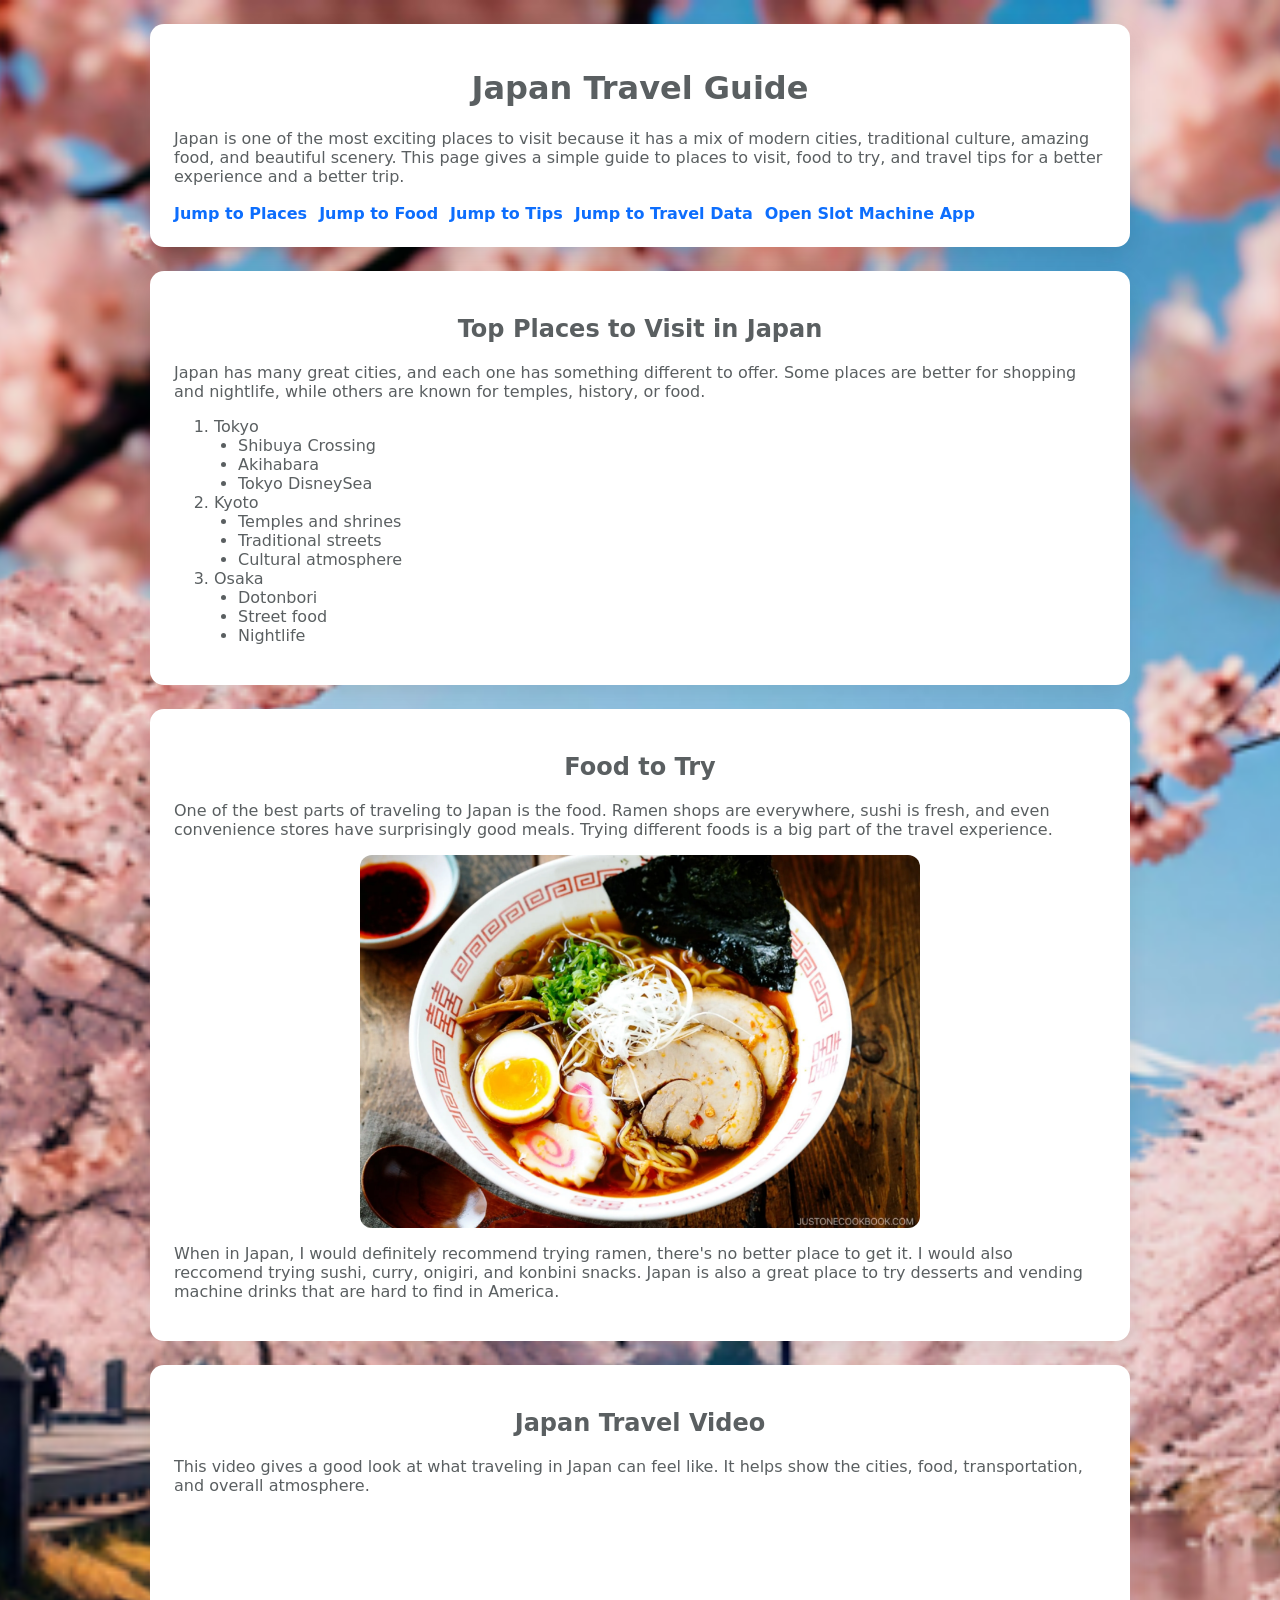
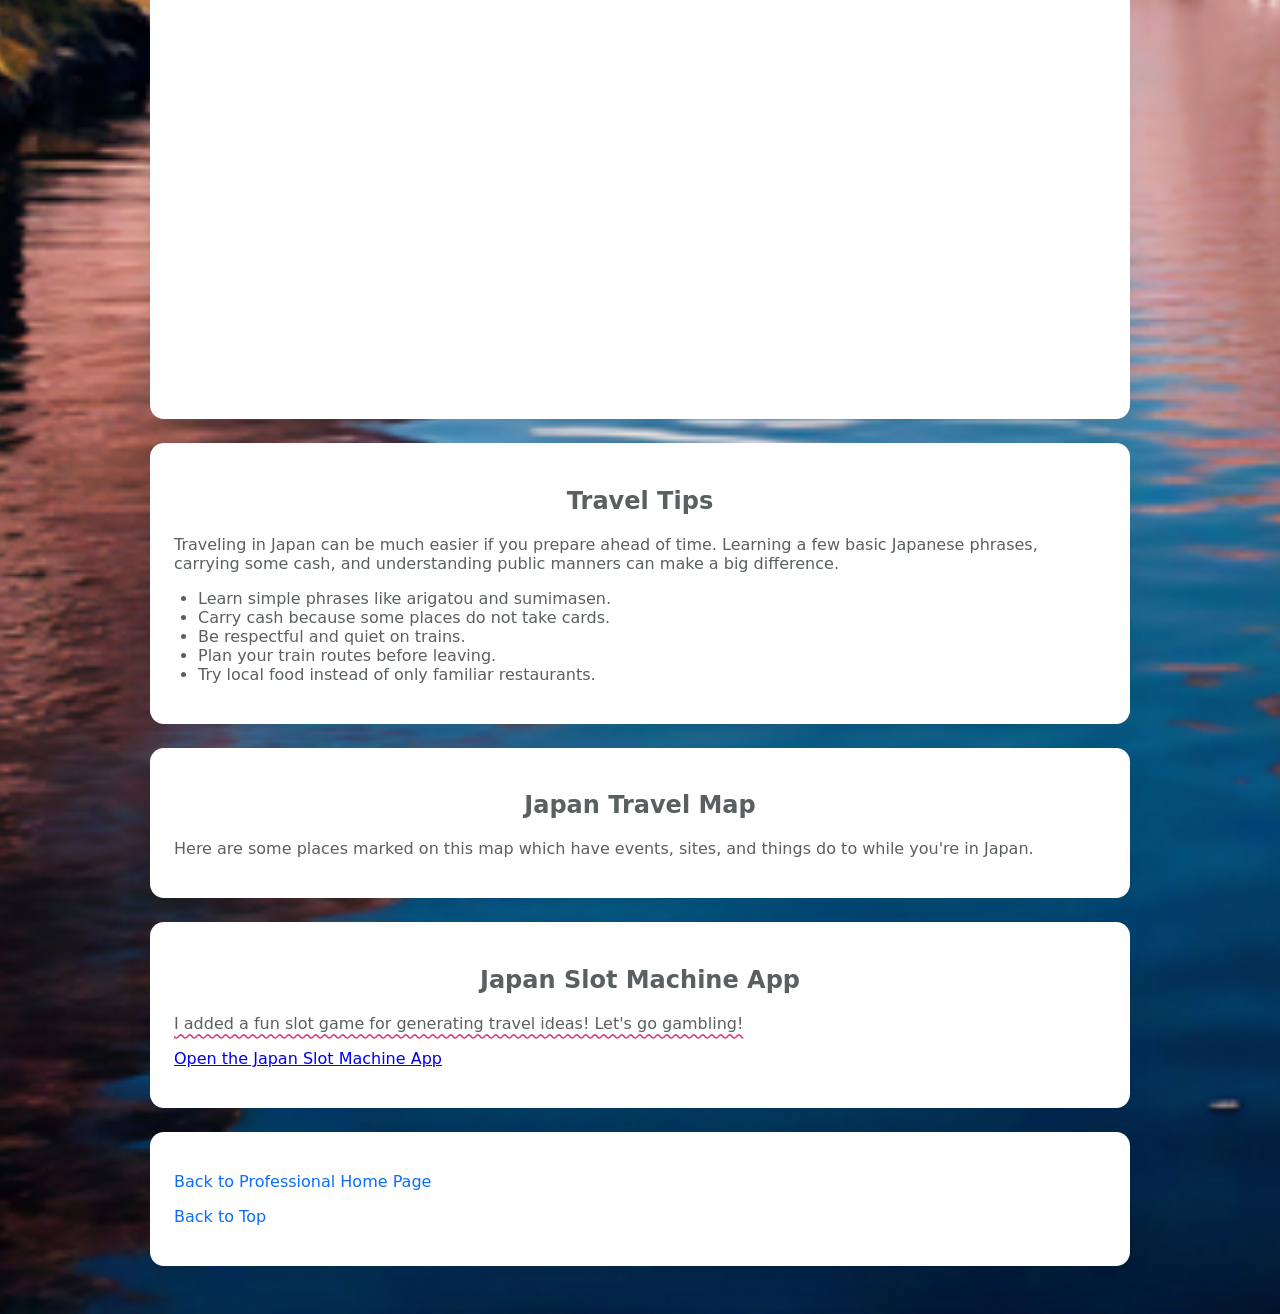
<file: js/scratch-paper.html>
<!DOCTYPE html>
<html lang="en">
<head>
    <meta charset="UTF-8">
    <meta name="viewport" content="width=device-width, initial-scale=1.0">
    <link rel="icon" type="image/png" href="../assets/img/cherryblossomtree favicon.png">
    <title>Japan Travel</title>
    <link rel="stylesheet" href="../css/scratch-paper.css">
</head>
<body>
<div class="page-wrap">

    <div class="header" id="top">
    <h1>Japan Travel Guide</h1>
    <p>
      Japan is one of the most exciting places to visit because it has a mix of modern cities,
      traditional culture, amazing food, and beautiful scenery. This page gives a simple guide
      to places to visit, food to try, and travel tips for a better experience and a better trip.
    </p>

    <div class="nav-links">
      <a href="#places">Jump to Places</a>
      <a href="#food">Jump to Food</a>
      <a href="#tips">Jump to Tips</a>
      <a href="#tableau">Jump to Travel Data</a>
      <a href="slot-game.html">Open Slot Machine App</a>
    </div>
  </div>

  <div class="section" id="places">
    <h2>Top Places to Visit in Japan</h2>
    <p>
      Japan has many great cities, and each one has something different to offer. Some places are
      better for shopping and nightlife, while others are known for temples, history, or food.
    </p>

    <ol>
      <li>
        Tokyo
        <ul>
          <li>Shibuya Crossing</li>
          <li>Akihabara</li>
          <li>Tokyo DisneySea</li>
        </ul>
      </li>
      <li>
        Kyoto
        <ul>
          <li>Temples and shrines</li>
          <li>Traditional streets</li>
          <li>Cultural atmosphere</li>
        </ul>
      </li>
      <li>
        Osaka
        <ul>
          <li>Dotonbori</li>
          <li>Street food</li>
          <li>Nightlife</li>
        </ul>
      </li>
    </ol>
  </div>

  <div class="section" id="food">
    <h2>Food to Try</h2>
    <p>
      One of the best parts of traveling to Japan is the food. Ramen shops are everywhere,
      sushi is fresh, and even convenience stores have surprisingly good meals. Trying different
      foods is a big part of the travel experience.
    </p>

    <img src="../assets/img/Ramen.webp" alt="A bowl of Japanese ramen" class="travel-image">

    <p>
      When in Japan, I would definitely recommend trying ramen, there's no better place to get it. I would also reccomend trying sushi, curry, onigiri, and konbini snacks.
      Japan is also a great place to try desserts and vending machine drinks that are hard to find in America.
    </p>
  </div>

  <div class="section" id="video">
    <h2>Japan Travel Video</h2>
    <p>
      This video gives a good look at what traveling in Japan can feel like. It helps show
      the cities, food, transportation, and overall atmosphere.
    </p>

    <div class="video-box">
      <iframe width="560" height="315" src="https://www.youtube.com/embed/IuTDuvYr7f0?si=fMKDbJMeCettEZXS" title="YouTube video player" frameborder="0" allow="accelerometer; autoplay; clipboard-write; encrypted-media; gyroscope; picture-in-picture; web-share" referrerpolicy="strict-origin-when-cross-origin" allowfullscreen></iframe>
    </div>
  </div>

  <div class="section" id="tips">
    <h2>Travel Tips</h2>
    <p>
      Traveling in Japan can be much easier if you prepare ahead of time. Learning a few basic
      Japanese phrases, carrying some cash, and understanding public manners can make a big difference.
    </p>

    <ul>
      <li>Learn simple phrases like arigatou and sumimasen.</li>
      <li>Carry cash because some places do not take cards.</li>
      <li>Be respectful and quiet on trains.</li>
      <li>Plan your train routes before leaving.</li>
      <li>Try local food instead of only familiar restaurants.</li>
    </ul>
  </div>

  <div class="section" id="tableau">
    <h2>Japan Travel Map</h2>
    <p>
      Here are some places marked on this map which have events, sites, and things do to while you're in Japan.
    </p>

    <div class='tableauPlaceholder' id='viz1776197233576' style='position: relative; max-width: 100%;'>
      <noscript>
        <a href='#'>
          <img alt='Interactive Japan Travel MapWhich place will you visit in Japan? '
            src='https://public.tableau.com/static/images/In/IntaractiveJapanTravelMap/InteractiveJapanTravelMap/1_rss.png'
            style='border: none; max-width: 100%; height: auto;' />
        </a>
      </noscript>
      <object class='tableauViz' style='display:none;'>
        <param name='host_url' value='https%3A%2F%2Fpublic.tableau.com%2F' />
        <param name='embed_code_version' value='3' />
        <param name='site_root' value='' />
        <param name='name' value='IntaractiveJapanTravelMap/InteractiveJapanTravelMap' />
        <param name='tabs' value='no' />
        <param name='toolbar' value='yes' />
        <param name='static_image' value='https://public.tableau.com/static/images/In/IntaractiveJapanTravelMap/InteractiveJapanTravelMap/1.png' />
        <param name='animate_transition' value='yes' />
        <param name='display_static_image' value='yes' />
        <param name='display_spinner' value='yes' />
        <param name='display_overlay' value='yes' />
        <param name='display_count' value='yes' />
        <param name='language' value='en-US' />
      </object>
    </div>

    <script type='text/javascript'>
      var divElement = document.getElementById('viz1776197233576');
      var vizElement = divElement.getElementsByTagName('object')[0];
      vizElement.style.width='100%';
      vizElement.style.height='600px';
      var scriptElement = document.createElement('script');
      scriptElement.src = 'https://public.tableau.com/javascripts/api/viz_v1.js';
      vizElement.parentNode.insertBefore(scriptElement, vizElement);
    </script>
  </div>

  <div class="section" id="slot-game-link">
    <h2>Japan Slot Machine App</h2>
    <p><span class="wavy-underline">I added a fun slot game for generating travel ideas! Let's go gambling!</span></p>
    <p><a href="slot-game.html">Open the Japan Slot Machine App</a></p>
  </div>

  <div class="footer">
    <p><a href="../index.html">Back to Professional Home Page</a></p>
    <p><a href="#top">Back to Top</a></p>
  </div>
</body>
</html>
</file>
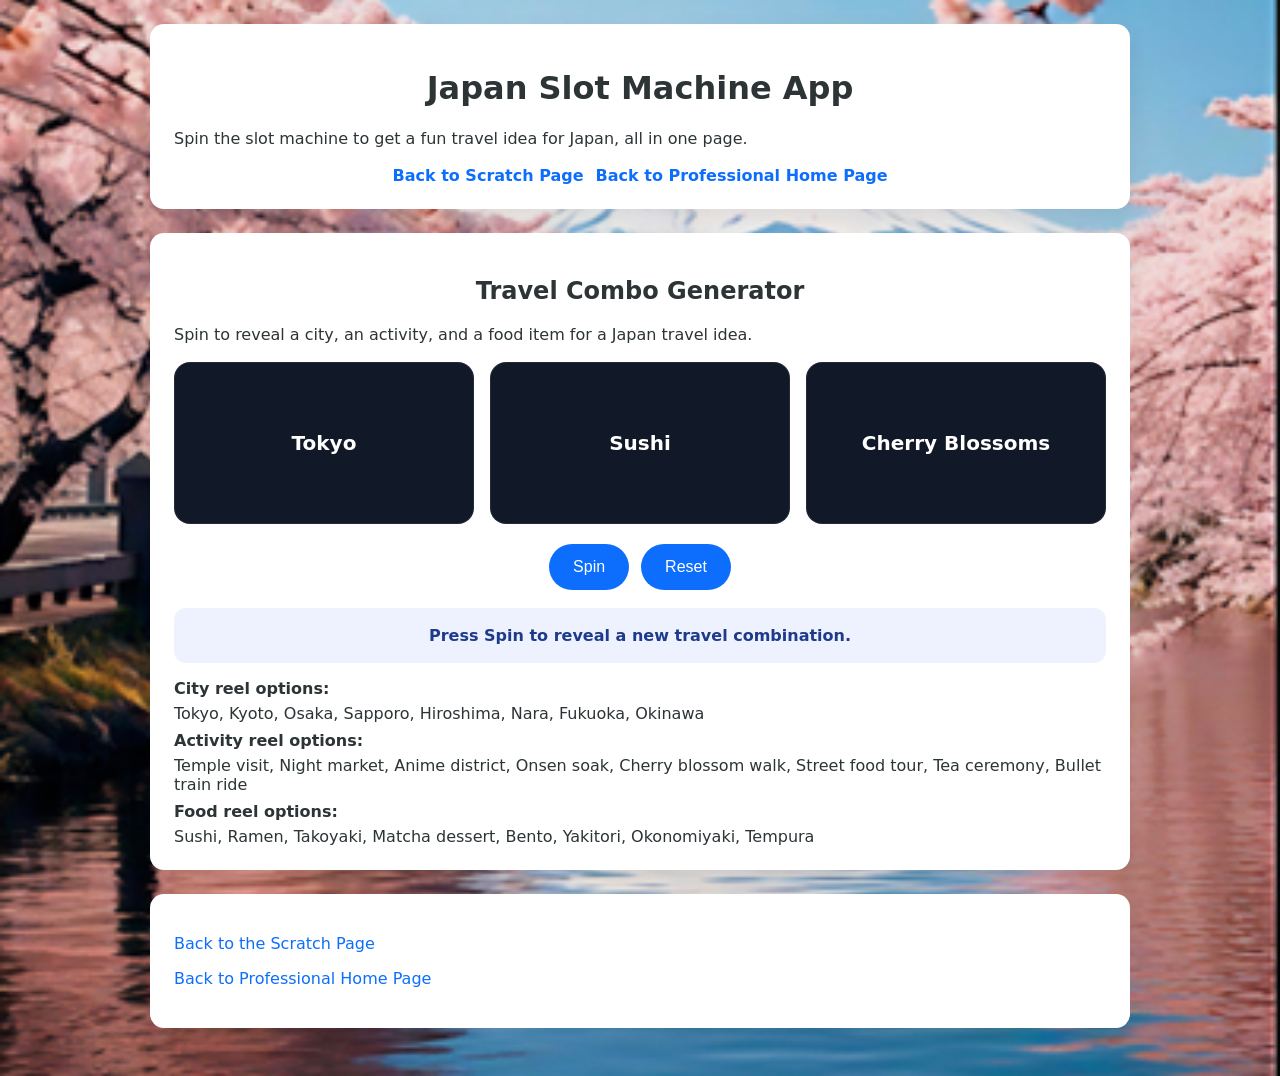
<file: js/slot-game.html>
<!DOCTYPE html>
<html lang="en">
<head>
  <meta charset="UTF-8">
  <meta name="viewport" content="width=device-width, initial-scale=1.0">
  <link rel="icon" type="image/png" href="../assets/img/cherryblossomtree favicon.png">
  <title>Japan Slot Machine App</title>
  <style>
    body {
      font-family: 'Inter', 'Segoe UI', system-ui, -apple-system, BlinkMacSystemFont, sans-serif;
      margin: 0;
      padding: 0;
      background-color: #f7f7f7;
      background-image: url('../assets/img/CherryBlossom.png');
      background-size: cover;
      background-position: center;
      background-repeat: no-repeat;
      color: #2d3436;
    }
    .page-wrap {
      max-width: 980px;
      margin: 0 auto;
      padding: 24px;
    }
    .header, .section, .footer {
      background: #fff;
      border-radius: 14px;
      padding: 24px;
      margin-bottom: 24px;
      box-shadow: 0 10px 24px rgba(0,0,0,0.08);
    }
    .header h1,
    .section h2 {
      text-align: center;
    }
    .nav-links {
      display: flex;
      flex-wrap: wrap;
      gap: 12px;
      margin-top: 18px;
      justify-content: center;
    }
    .nav-links a {
      color: #0d6efd;
      text-decoration: none;
      font-weight: 600;
    }
    .slot-machine {
      display: grid;
      grid-template-columns: repeat(3, minmax(0, 1fr));
      gap: 16px;
      margin-top: 18px;
    }
    .reel {
      background: #111827;
      border-radius: 16px;
      color: #fff;
      min-height: 130px;
      display: flex;
      align-items: center;
      justify-content: center;
      font-size: 1.25rem;
      font-weight: 700;
      text-align: center;
      padding: 16px;
      box-shadow: inset 0 0 0 1px rgba(255,255,255,0.08);
    }
    .slot-controls {
      display: flex;
      flex-wrap: wrap;
      gap: 12px;
      margin-top: 20px;
      justify-content: center;
    }
    .slot-button {
      background: #0d6efd;
      color: #fff;
      border: none;
      border-radius: 999px;
      padding: 14px 24px;
      font-size: 1rem;
      cursor: pointer;
      transition: transform 0.2s ease, background 0.2s ease;
    }
    .slot-button:hover {
      transform: translateY(-2px);
      background: #0b5ed7;
    }
    .slot-result {
      margin-top: 18px;
      padding: 18px;
      border-radius: 12px;
      background: #eef2ff;
      color: #1e3a8a;
      font-weight: 600;
      text-align: center;
    }
    .slot-table {
      display: grid;
      gap: 8px;
      margin-top: 16px;
    }
    .slot-table strong {
      display: block;
      margin-bottom: 6px;
    }
    .footer p a {
      color: #0d6efd;
      text-decoration: none;
    }
  </style>
</head>
<body>
  <div class="page-wrap">
    <div class="header" id="top">
      <h1>Japan Slot Machine App</h1>
      <p>Spin the slot machine to get a fun travel idea for Japan, all in one page.</p>
      <div class="nav-links">
        <a href="scratch-paper.html">Back to Scratch Page</a>
        <a href="../index.html">Back to Professional Home Page</a>
      </div>
    </div>

    <div class="section">
      <h2>Travel Combo Generator</h2>
      <p>Spin to reveal a city, an activity, and a food item for a Japan travel idea.</p>

      <div class="slot-machine">
        <div class="reel" id="reel-city">Tokyo</div>
        <div class="reel" id="reel-activity">Sushi</div>
        <div class="reel" id="reel-food">Cherry Blossoms</div>
      </div>

      <div class="slot-controls">
        <button class="slot-button" id="spin-button">Spin</button>
        <button class="slot-button" id="reset-button">Reset</button>
      </div>

      <div class="slot-result" id="slot-result">
        Press Spin to reveal a new travel combination.
      </div>

      <div class="slot-table">
        <div><strong>City reel options:</strong> Tokyo, Kyoto, Osaka, Sapporo, Hiroshima, Nara, Fukuoka, Okinawa</div>
        <div><strong>Activity reel options:</strong> Temple visit, Night market, Anime district, Onsen soak, Cherry blossom walk, Street food tour, Tea ceremony, Bullet train ride</div>
        <div><strong>Food reel options:</strong> Sushi, Ramen, Takoyaki, Matcha dessert, Bento, Yakitori, Okonomiyaki, Tempura</div>
      </div>
    </div>

    <div class="footer">
      <p><a href="scratch-paper.html">Back to the Scratch Page</a></p>
      <p><a href="../index.html">Back to Professional Home Page</a></p>
    </div>
  </div>

  <script>
    const cities = [
      'Tokyo',
      'Kyoto',
      'Osaka',
      'Sapporo',
      'Hiroshima',
      'Nara',
      'Fukuoka',
      'Okinawa'
    ];

    const activities = [
      'Temple visit',
      'Night market',
      'Anime district',
      'Onsen soak',
      'Cherry blossom walk',
      'Street food tour',
      'Tea ceremony',
      'Bullet train ride'
    ];

    const foods = [
      'Sushi',
      'Ramen',
      'Takoyaki',
      'Matcha dessert',
      'Bento',
      'Yakitori',
      'Okonomiyaki',
      'Tempura'
    ];

    const reelCity = document.getElementById('reel-city');
    const reelActivity = document.getElementById('reel-activity');
    const reelFood = document.getElementById('reel-food');
    const spinButton = document.getElementById('spin-button');
    const resetButton = document.getElementById('reset-button');
    const resultText = document.getElementById('slot-result');

    const getRandomItem = array => array[Math.floor(Math.random() * array.length)];

    const spinReel = (reel, values, duration) => {
      return new Promise(resolve => {
        const interval = setInterval(() => {
          reel.textContent = getRandomItem(values);
        }, 80);

        setTimeout(() => {
          clearInterval(interval);
          const finalValue = getRandomItem(values);
          reel.textContent = finalValue;
          resolve(finalValue);
        }, duration);
      });
    };

    const showResult = (city, activity, food) => {
      resultText.textContent = `Ready for Japan? Try ${activity.toLowerCase()} in ${city}, and enjoy ${food.toLowerCase()} while you explore.`;
    };

    spinButton.addEventListener('click', async () => {
      spinButton.disabled = true;
      resetButton.disabled = true;
      resultText.textContent = 'Spinning...';

      const city = await spinReel(reelCity, cities, 1000);
      const activity = await spinReel(reelActivity, activities, 1300);
      const food = await spinReel(reelFood, foods, 1600);

      showResult(city, activity, food);
      spinButton.disabled = false;
      resetButton.disabled = false;
    });

    resetButton.addEventListener('click', () => {
      reelCity.textContent = 'Tokyo';
      reelActivity.textContent = 'Sushi';
      reelFood.textContent = 'Cherry Blossoms';
      resultText.textContent = 'Press Spin to reveal a new travel combination.';
    });
  </script>
</body>
</html>
</file>
<file: css/scratch-paper.css>
body {
  font-family: 'Inter', 'Segoe UI', system-ui, -apple-system, BlinkMacSystemFont, sans-serif;
  margin: 0;
  padding: 0;
  background-color: #f7f7f7;
  background-image: url('../assets/img/CherryBlossom.png');
  background-size: cover;
  background-position: center;
  background-repeat: no-repeat;
  color: #5a5f61;
}
.page-wrap {
  max-width: 980px;
  margin: 0 auto;
  padding: 24px;
}
.header, .section, .footer {
  background: #fff;
  border-radius: 14px;
  padding: 24px;
  margin-bottom: 24px;
  box-shadow: 0 10px 24px rgba(0,0,0,0.08);
}
.header h1,
.section h2 {
  text-align: center;
}
.video-box {
  display: flex;
  justify-content: center;
}
.video-box iframe {
  width: 100%;
  max-width: 860px;
  aspect-ratio: 16 / 9;
  height: auto;
}
.nav-links {
  display: flex;
  flex-wrap: wrap;
  gap: 12px;
  margin-top: 18px;
}
.nav-links a {
  color: #0d6efd;
  text-decoration: none;
  font-weight: 600;
}
.travel-image {
  display: block;
  width: 100%;
  max-width: 560px;
  height: auto;
  border-radius: 12px;
  margin: 16px auto;
}
.wavy-underline {
  text-decoration-line: underline;
  text-decoration-style: wavy;
  text-decoration-color: #d93f70;
  text-underline-offset: 4px;
}

ul {
  list-style-type: disc;
  padding-left: 1.5rem;
}

.footer p a {
  color: #0d6efd;
  text-decoration: none;
}
</file>
